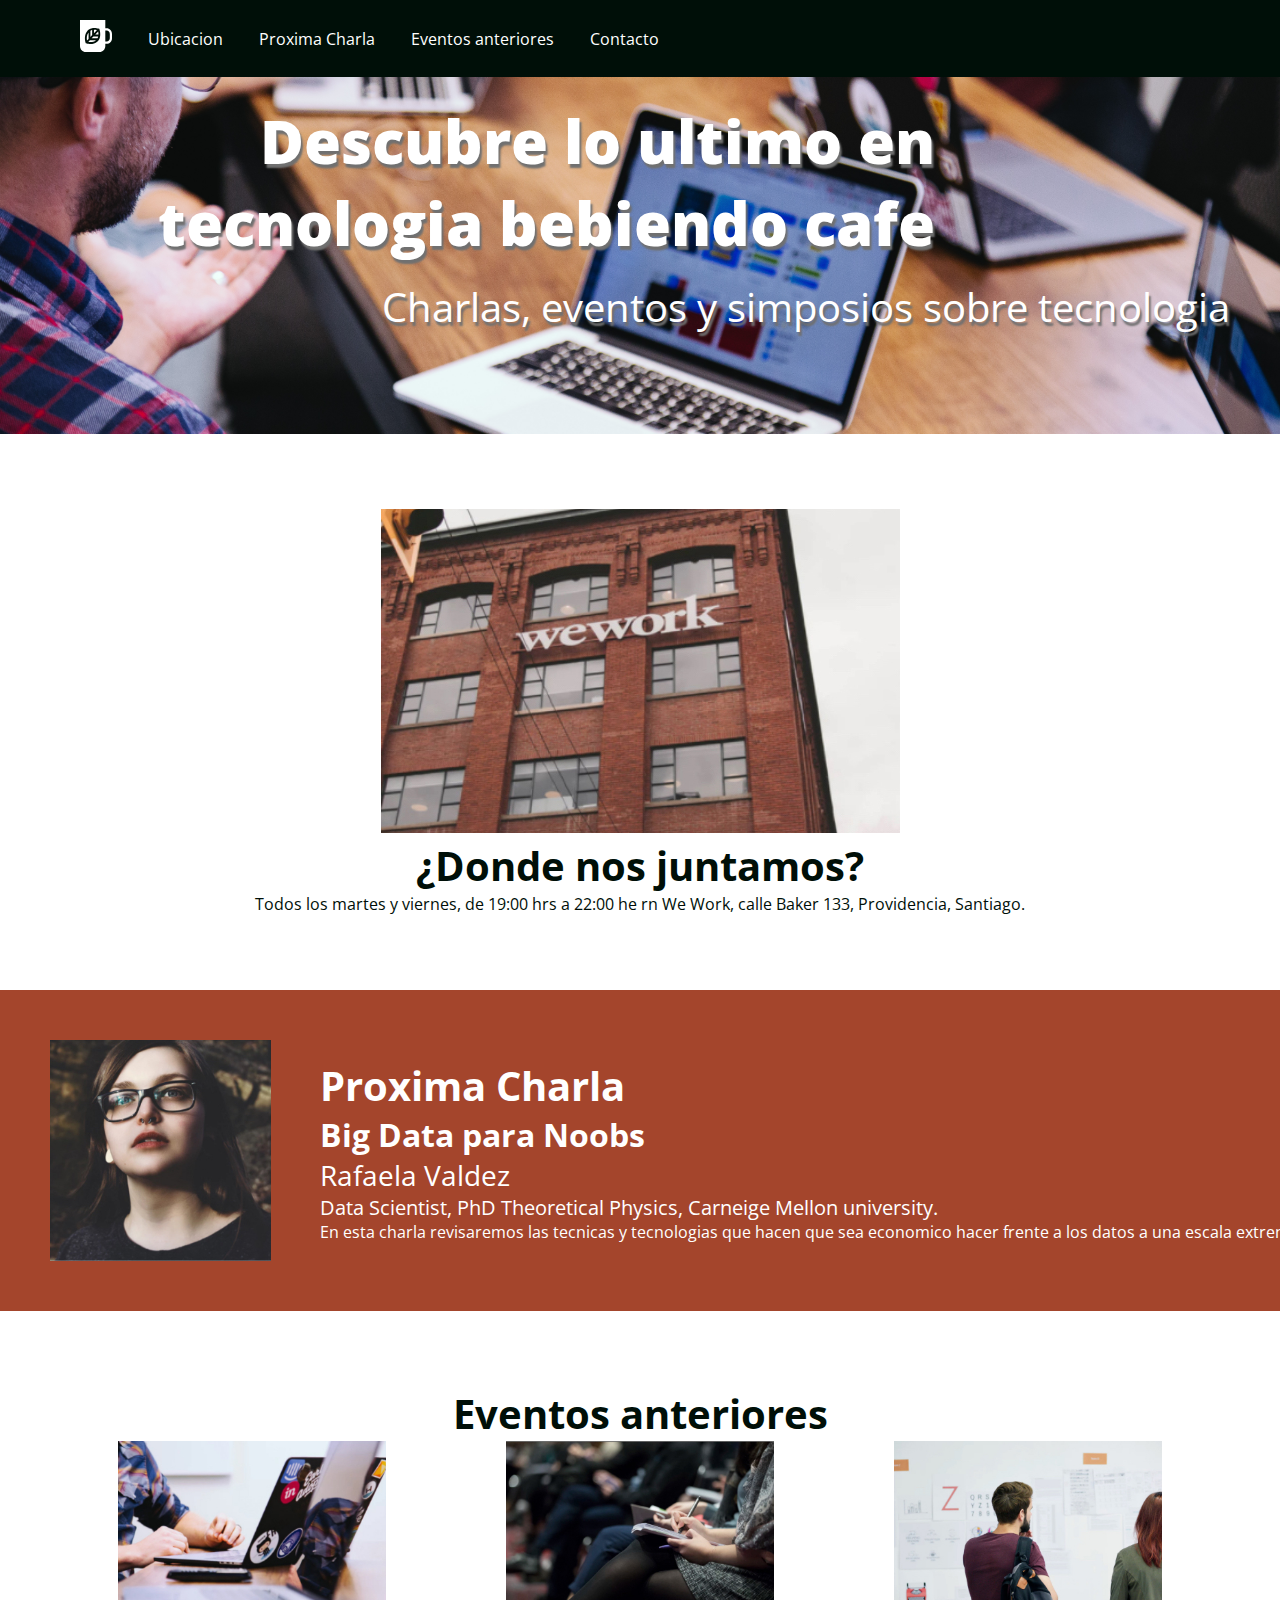
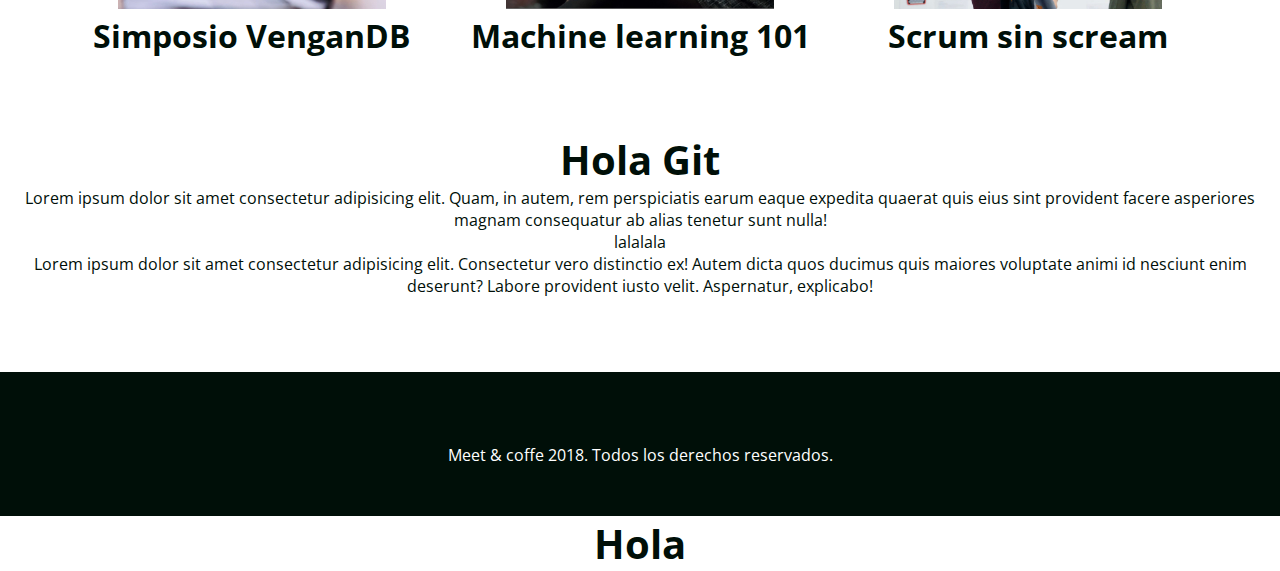
<file: index.html>
<!DOCTYPE html>
<html lang="es" dir="ltr">
  <head>
    <meta charset="utf-8">
    <meta name="author" content="Daniel Paredes Acevedo">
    <meta name="description" content="Cafeteria , meet , coffe,etc">
    <link rel="shortcut icon" type="image/png" href="assets/img/favicon.png">
    <link href="https://fonts.googleapis.com/css?family=Open+Sans:400,700,800" rel="stylesheet">
    <link rel="stylesheet" href="https://use.fontawesome.com/releases/v5.8.1/css/all.css" integrity="sha384-50oBUHEmvpQ+1lW4y57PTFmhCaXp0ML5d60M1M7uH2+nqUivzIebhndOJK28anvf" crossorigin="anonymous">
    <link rel="stylesheet" href="assets/css/style.css">
    <title>Meet & Coffe</title>
  </head>
  <body>

    <nav class="oscuro">
      <ul>
        <li class="icono"><a href="#inicio"><svg xmlns="http://www.w3.org/2000/svg" viewBox="0 0 44 44"><path d="M11.8 26l-2.2 2.3c-.5-2.9-.7-7.5 2.2-11.2V26zm-.4 4.1c2.7.5 7.2.7 10.6-2.3h-8.5l-2.1 2.3zm5.3-16.2c-.8.2-1.7.5-2.4.9v8.5l2.4-2.6v-6.8zm2.5-.3v4.6l4-4.2c-1.1-.3-2.5-.5-4-.4zM16 25.2h8.1c.4-.8.7-1.7.9-2.6h-6.6L16 25.2zm28-6.1V25c0 4.3-3.3 7.8-7.4 7.8h-1.8v2.9c0 4.6-3.6 8.3-7.9 8.3h-19C3.6 44 0 40.3 0 35.7V0h34.8v11.4h1.8c4.1 0 7.4 3.5 7.4 7.7zm-16.2.9c.1-2.6-.4-5-.8-6.4-.2-.9-.4-1.4-.4-1.4s-.5-.2-1.4-.4c-1.4-.4-3.6-.9-6.1-.8-.8 0-1.7.1-2.5.3-.8.2-1.6.4-2.4.7-.9.4-1.7.8-2.5 1.5-.6.5-1.1 1-1.6 1.6-4.5 5.4-3.4 12.5-2.6 15.5.2.9.4 1.4.4 1.4s.5.2 1.4.4c2.8.8 9.6 2 14.7-2.7.6-.5 1.1-1.1 1.5-1.7.6-.8 1-1.7 1.4-2.6.3-.8.5-1.7.7-2.6.1-1.1.2-1.9.2-2.8zm13.2-.9c0-2.6-2-4.6-4.4-4.6h-1.8v15.1h1.8c2.4 0 4.4-2.1 4.4-4.6v-5.9zM21 20h4.4c0-1.6-.1-3-.4-4.2L21 20z"/></svg></a></li>
        <li><a href="#ubicacion">Ubicacion</a></li>
        <li><a href="#proxima-charla">Proxima Charla</a></li>
        <li><a href="#eventos">Eventos anteriores</a></li>
        <li><a href="#contacto">Contacto</a></li>
      </ul>
    </nav>

    <header id="inicio" class="hero-section">
      <h1 class="verde centrado">Descubre lo ultimo en tecnologia bebiendo cafe</h1>
      <h2 class="subtitulos">Charlas, eventos y simposios sobre tecnologia</h2>
    </header>

    <section id="ubicacion">
      <img src="assets/img/we-work.jpg" alt="Imagen de donde nos juntariamos">
      <h2 id="subtitulo">¿Donde nos juntamos?</h2>
      <p>Todos los martes y viernes, de 19:00 hrs a 22:00 he rn We Work, calle Baker 133, Providencia, Santiago.</p>
    </section>
      <!-- la imagen queda con class centrado  ,ademas hay que tener cuidado de como cerramos los divs ya que cada uno tiene sus propias clases y pueden darnos problemas si lo cerramos mal-->
    <section id="proxima-charla" class="sweet-brown">
      <div class="centrado">
          <img src="assets/img/speaker.jpg" alt="La mujer del spekaer o conferencia" class="charla-speaker">

        <div class="charla-text">
          <h2>Proxima Charla</h2>
          <h3> Big Data para Noobs</h3>
          <h4 class="verde">Rafaela Valdez</h4>
          <h5>Data Scientist, PhD Theoretical Physics, Carneige Mellon university.</h5>
          <p>En esta charla revisaremos las tecnicas y tecnologias que hacen que sea economico hacer frente a los datos a una escala extrema.</p>
        </div>
      </div>
    </section>
    <!-- como se ve en la maqueta en la parte de eventos anterioes cada imagen es independiente de la otra , asi que debemos hacer un div por cada foto incluso hacerlas articulos  -->
    <section id="eventos">
      <h2>Eventos anteriores</h2>

      <article class="eventos">
        <a href="evento01.html"><img src="assets/img/simposio-vegan.jpg" alt="Imagen del simposio" class="imgeventos"></a>
        <h3>Simposio VenganDB</h3>
      </article>

      <article class="eventos">
        <img src="assets/img/machine-learning.jpg" alt="imagen del machine learning" class="imgeventos">
        <h3>Machine learning 101</h3>
      </article>

      <article class="eventos">
        <img src="assets/img/scrum-sin-scream.jpg" alt="Imagen de Scrum sin Scream" class="imgeventos">
        <h3>Scrum sin scream</h3>
      </article>

    </section>
    <section>
      <h2>Hola Git</h2>
      <p>Lorem ipsum dolor sit amet consectetur adipisicing elit. Quam, in autem, rem perspiciatis earum eaque expedita quaerat quis eius sint provident facere asperiores magnam consequatur ab alias tenetur sunt nulla!</p>
      <p>lalalala</p>
      <p>Lorem ipsum dolor sit amet consectetur adipisicing elit. Consectetur vero distinctio ex! Autem dicta quos ducimus quis maiores voluptate animi id nesciunt enim deserunt? Labore provident iusto velit. Aspernatur, explicabo!</p>
    </section>

    <footer id="contacto" class="oscuro">
      <!-- pese a que estos links estan uno bajo el otro en la pagina quedaron uno al lado del otro ya que son elmentos inline y el h1 a h6 son elementos de bloque  haciendo que se pongan uno bajo el otro, el inlie-block no agrega solto de linea con elmentos entonces hace que se junten, permite establecer ancho y altos -->
      <a href="https://github.com/"><i class="fab fa-github fa-5x"></i></a>
      <a href="https://twitter.com/?lang=es"><i class="fab fa-twitter-square fa-5x"></i></a>
      <a href="https://cl.linkedin.com/"><i class="fab fa-linkedin fa-5x"></i></a>
      <p>Meet & coffe 2018. Todos los derechos reservados.</p>
    </footer>
      <!-- 2-5-19 -->
      <h2>Hola</h2>
  </body>
</html>


<!-- Comdelo de cajas, nos sirve para saber cuanto en verdad mide un elmento , area de contenido es lo que esta comprendido dentro del elmeento como el texto e imagenes  , editando contenido como texto o asignarle un alto o ancho

tambien esta el padding es para generear espacio alrededor del contenido dentro del borde del emelmrto el padding es trasparente

el borde es lo que contiene al pading y al area de contenido

margen es el espacio alrededor de los elmentos y es transparente todo esto se puede cambiar -->
</file>
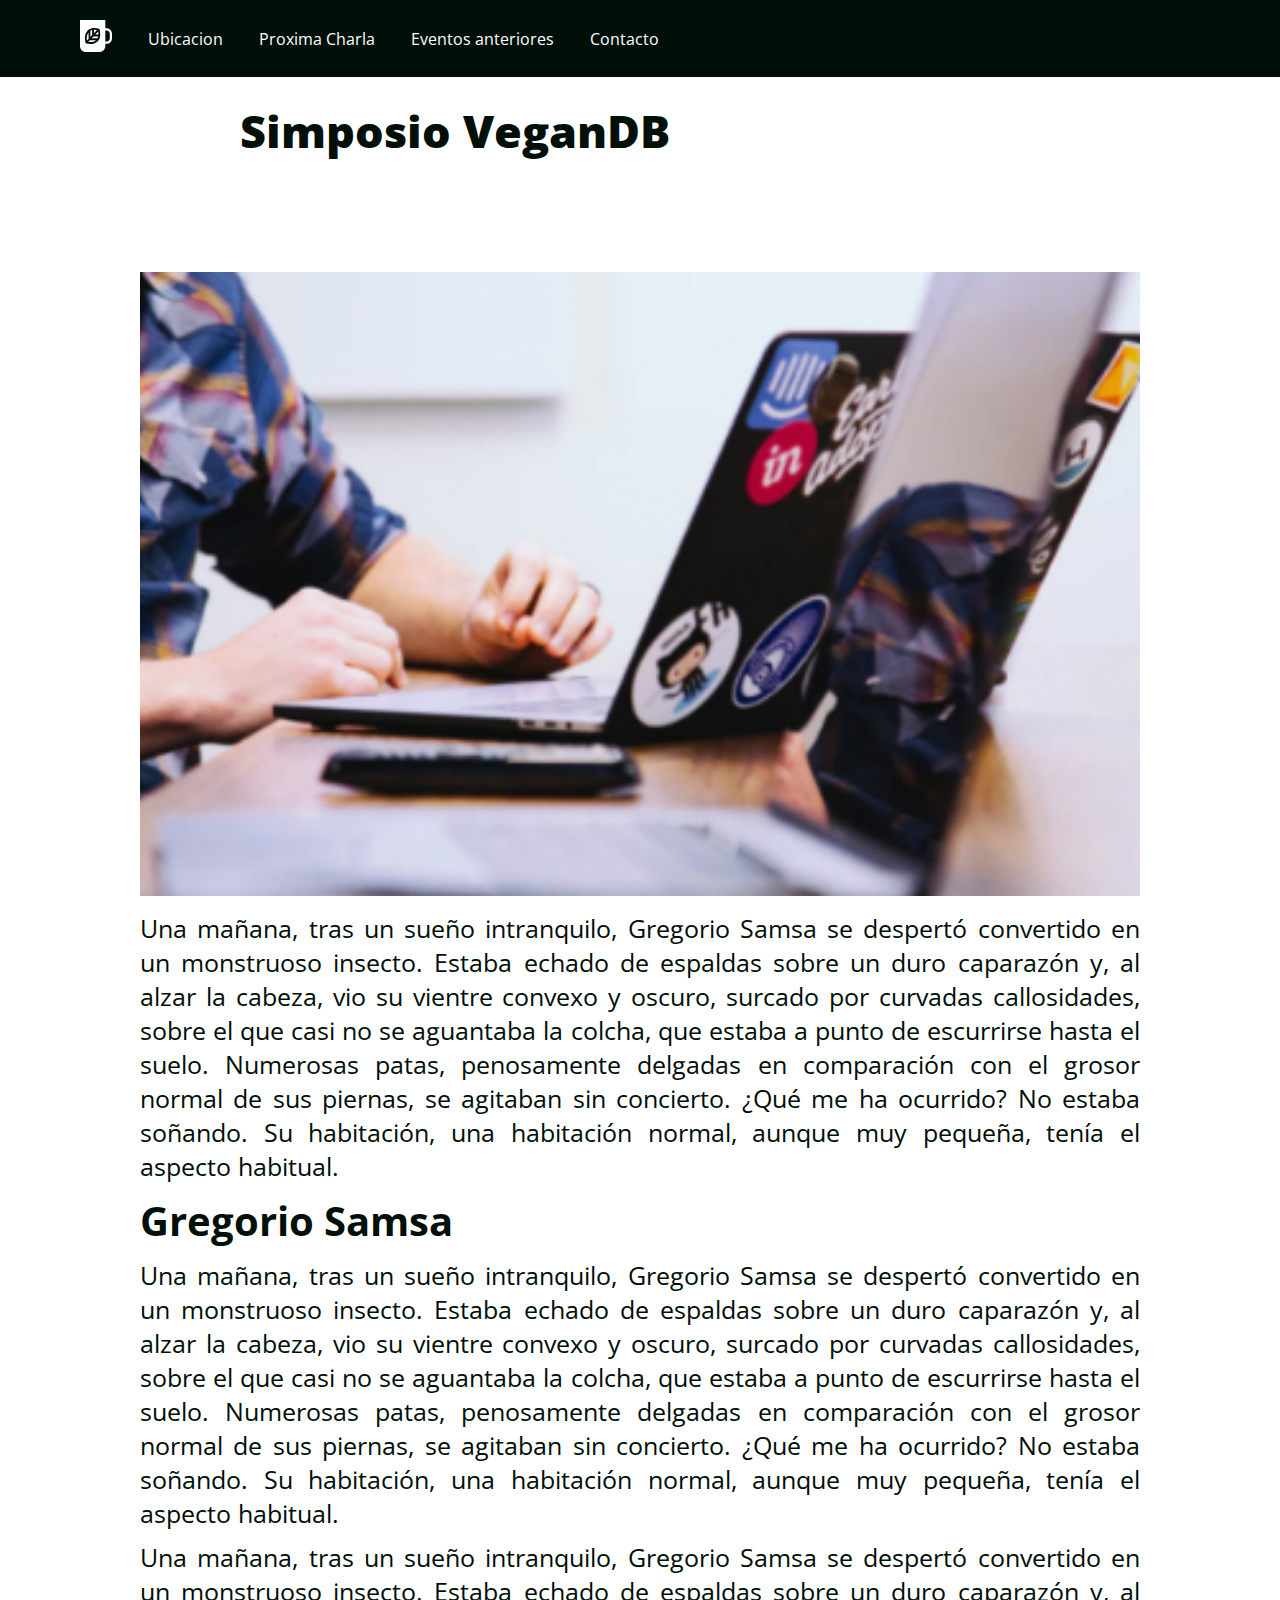
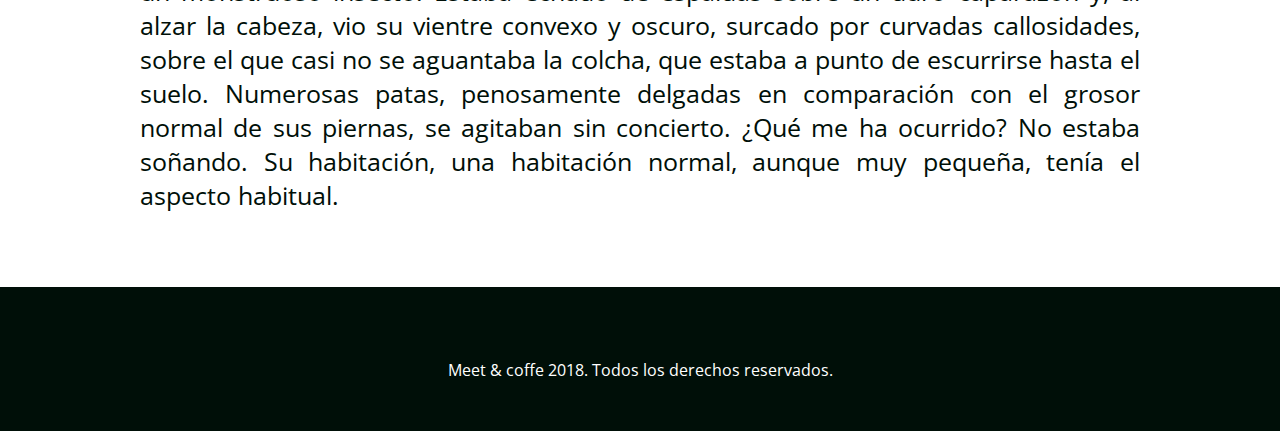
<file: evento01.html>
<!DOCTYPE html>
<html lang="es" dir="ltr">
  <head>
    <meta charset="utf-8">
    <meta name="author" content="Daniel Paredes Acevedo">
    <meta name="description" content="Cafeteria , meet , coffe,etc">
    <link rel="shortcut icon" type="image/png" href="assets/img/favicon.png">
    <link href="https://fonts.googleapis.com/css?family=Open+Sans:400,700,800" rel="stylesheet">
    <link rel="stylesheet" href="https://use.fontawesome.com/releases/v5.8.1/css/all.css" integrity="sha384-50oBUHEmvpQ+1lW4y57PTFmhCaXp0ML5d60M1M7uH2+nqUivzIebhndOJK28anvf" crossorigin="anonymous">
    <link rel="stylesheet" href="assets/css/style.css">
    <title>Meet & Coffe</title>
    <title>Simposio VenganDB</title>
  </head>
  <body>
    <nav class="oscuro">
      <ul>
        <li class="icono"><a href="index.html"><svg xmlns="http://www.w3.org/2000/svg" viewBox="0 0 44 44"><path d="M11.8 26l-2.2 2.3c-.5-2.9-.7-7.5 2.2-11.2V26zm-.4 4.1c2.7.5 7.2.7 10.6-2.3h-8.5l-2.1 2.3zm5.3-16.2c-.8.2-1.7.5-2.4.9v8.5l2.4-2.6v-6.8zm2.5-.3v4.6l4-4.2c-1.1-.3-2.5-.5-4-.4zM16 25.2h8.1c.4-.8.7-1.7.9-2.6h-6.6L16 25.2zm28-6.1V25c0 4.3-3.3 7.8-7.4 7.8h-1.8v2.9c0 4.6-3.6 8.3-7.9 8.3h-19C3.6 44 0 40.3 0 35.7V0h34.8v11.4h1.8c4.1 0 7.4 3.5 7.4 7.7zm-16.2.9c.1-2.6-.4-5-.8-6.4-.2-.9-.4-1.4-.4-1.4s-.5-.2-1.4-.4c-1.4-.4-3.6-.9-6.1-.8-.8 0-1.7.1-2.5.3-.8.2-1.6.4-2.4.7-.9.4-1.7.8-2.5 1.5-.6.5-1.1 1-1.6 1.6-4.5 5.4-3.4 12.5-2.6 15.5.2.9.4 1.4.4 1.4s.5.2 1.4.4c2.8.8 9.6 2 14.7-2.7.6-.5 1.1-1.1 1.5-1.7.6-.8 1-1.7 1.4-2.6.3-.8.5-1.7.7-2.6.1-1.1.2-1.9.2-2.8zm13.2-.9c0-2.6-2-4.6-4.4-4.6h-1.8v15.1h1.8c2.4 0 4.4-2.1 4.4-4.6v-5.9zM21 20h4.4c0-1.6-.1-3-.4-4.2L21 20z"/></svg></a></li>
        <li><a href="#ubicacion">Ubicacion</a></li>
        <li><a href="#proxima-charla">Proxima Charla</a></li>
        <li><a href="#eventos">Eventos anteriores</a></li>
        <li><a href="#contacto">Contacto</a></li>
      </ul>
    </nav>

    <div class="content">

        <h1>Simposio VeganDB</h1>
        <img class="imagensimp"src="assets/img/simposio-vegan.jpg" alt="Imagen del simposion veganDB">



        <p class="parrafo">Una mañana, tras un sueño intranquilo, Gregorio Samsa se despertó convertido en un monstruoso insecto. Estaba echado de espaldas sobre un duro caparazón y, al alzar la cabeza, vio su vientre convexo y oscuro, surcado por curvadas callosidades, sobre el que casi no se aguantaba la colcha, que estaba a punto de escurrirse hasta el suelo. Numerosas patas, penosamente delgadas en comparación con el grosor normal de sus piernas, se agitaban sin concierto. ¿Qué me ha ocurrido? No estaba soñando. Su habitación, una habitación normal, aunque muy pequeña, tenía el aspecto habitual.</p>



        <h2>Gregorio Samsa</h2>
        <p class="parrafo">Una mañana, tras un sueño intranquilo, Gregorio Samsa se despertó convertido en un monstruoso insecto. Estaba echado de espaldas sobre un duro caparazón y, al alzar la cabeza, vio su vientre convexo y oscuro, surcado por curvadas callosidades, sobre el que casi no se aguantaba la colcha, que estaba a punto de escurrirse hasta el suelo. Numerosas patas, penosamente delgadas en comparación con el grosor normal de sus piernas, se agitaban sin concierto. ¿Qué me ha ocurrido? No estaba soñando. Su habitación, una habitación normal, aunque muy pequeña, tenía el aspecto habitual.</p>



        <p class="parrafo">Una mañana, tras un sueño intranquilo, Gregorio Samsa se despertó convertido en un monstruoso insecto. Estaba echado de espaldas sobre un duro caparazón y, al alzar la cabeza, vio su vientre convexo y oscuro, surcado por curvadas callosidades, sobre el que casi no se aguantaba la colcha, que estaba a punto de escurrirse hasta el suelo. Numerosas patas, penosamente delgadas en comparación con el grosor normal de sus piernas, se agitaban sin concierto. ¿Qué me ha ocurrido? No estaba soñando. Su habitación, una habitación normal, aunque muy pequeña, tenía el aspecto habitual.</p>


   </div>

      <footer id="contacto" class="oscuro">
        <!-- pese a que estos links estan uno bajo el otro en la pagina quedaron uno al lado del otro ya que son elmentos inline y el h1 a h6 son elementos de bloque  haciendo que se pongan uno bajo el otro, el inlie-block no agrega solto de linea con elmentos entonces hace que se junten, permite establecer ancho y altos -->
        <a href="https://github.com/"><i class="fab fa-github fa-5x"></i></a>
        <a href="https://twitter.com/?lang=es"><i class="fab fa-twitter-square fa-5x"></i></a>
        <a href="https://cl.linkedin.com/"><i class="fab fa-linkedin fa-5x"></i></a>
        <p>Meet & coffe 2018. Todos los derechos reservados.</p>
      </footer>


  </body>
</html>
</file>
<file: assets/css/style.css>
body {
  text-align: center;
  color: #000f08;
  margin:0;
  font-family: 'Open Sans', sans-serif;
}
/* para resetear las dimensiones de todos los elementos de la pagina */
body * {
  margin: 0;
  padding: 0;
  border: 0;
}

.oscuro {
  background: #000f08;
  color: white;
}


.oscuro a{
  color: white;
  text-decoration: none;
}


.sweet-brown {
  text-align: left;
  background: #a4452c;
  color: white;
  padding: 3.125rem;
  white-space: nowrap;
}

.hero-section {
  text-align: right;
  background-image: url('../img/bg-hero.png');
  background-repeat: no-repeat;
  background-size: cover;
  color: white;
  text-shadow: 0.125em 0.25em 0.125em #707070;
  padding: 6.25rem 3.125rem;
}
/* para hacer la separacion entre la secciones  */
section, footer {
  margin-top: 4.6875rem;
}
footer{
  padding: 3.125rem;
}

.charla-text, .eventos {
  display: inline-block;
}
.centrado {
  width: 75%;
}
.charla-speaker {
  width: 25%;
  vertical-align: middle;

}
.charla-text{
  width: 70%;
  vertical-align: middle;
  margin-left: 5%;
  white-space: nowrap;
}
.eventos{
  width: 30%;
}
.imgeventos{
  width: 70%;
}

/* Para asignar el peso de cada font , 400 700 y 800 */
h1{
  font-weight: 800;
  font-size: 3.75em;
  margin-bottom: 0.25em;
}
h2{
  font-weight: 700;
  font-size: 2.5em;
}
h3{
  font-size: 2em;
}
h4{
  font-size: 1.75em;
}
h5 {
  font-size: 1.25em;
}
.subtitulos, h4 ,h5{
  font-weight: 400;
}
nav{
  text-align: left;
  padding: 1.25rem 4rem;
  position: fixed;
  width: 100vw;
}
nav ul{
  list-style-type: none;
}
nav ul li{
  display: inline-block;
  margin: 0 1em;
  vertical-align: middle;
}
/* Con esto la imagen svg queda en donde queramos, pero queda negra , entonces tenemos que hacer.... es rellenarla de blanco con la etiqueta fill en el selector de svg */
.icono {
  width: 2rem;
}
.icono svg{
  fill: white;
}

/* Para darle distancia  a los iconos del footer */
footer i {
  margin: 0 0.25em 0.5em 0.25em;
}

/* Bueanas practicas el elmento antes de la clase */
.content{
  width: 1000px;
  margin: auto;
  color:#000F08;
}

.content h1{
  text-align: left;
  font-size: 2.8125rem;
  padding: 100px;

}
.content h2{
  font-size: 2.5rem;
  margin-bottom: 10px;
  text-align: left;
}
.content p{
  font-size: 1.5625rem;
  text-align: justify;
  margin-bottom: 10px;
}
.content img{
  width: 100%;
  margin-bottom: 10px;
}



/* Para poner iconos en  nuestra pagina usar FONT AWESOME
entramos en l pagina y en su nav click en STAR
lo 1° es copiar el codigo que sale en el head , sobre el link del css
luego buscamos el icono que necesitamos , en buscar icono
3° copiamos el link del icono  dentro del footer donde teniamos el link a gitub (el texto
4° añadir el tamaño usando el mismo font aweasome usando en el apartado de size icons, copiamos uno de los fa-5x y se los agregamos a las clases que ya teniamos copiadas )*/


/* Iconos para la pagina .. iconos svg imagenes vectoriales */
/* Para asignar el tamaño a las fuentes no usar pixeles, usar rem y em, 16px tienen los navegadores prederterminado para el font size */












/* h2{

}

.verde {

}
.centrado {

}
#subtitulo{

} */
</file>
